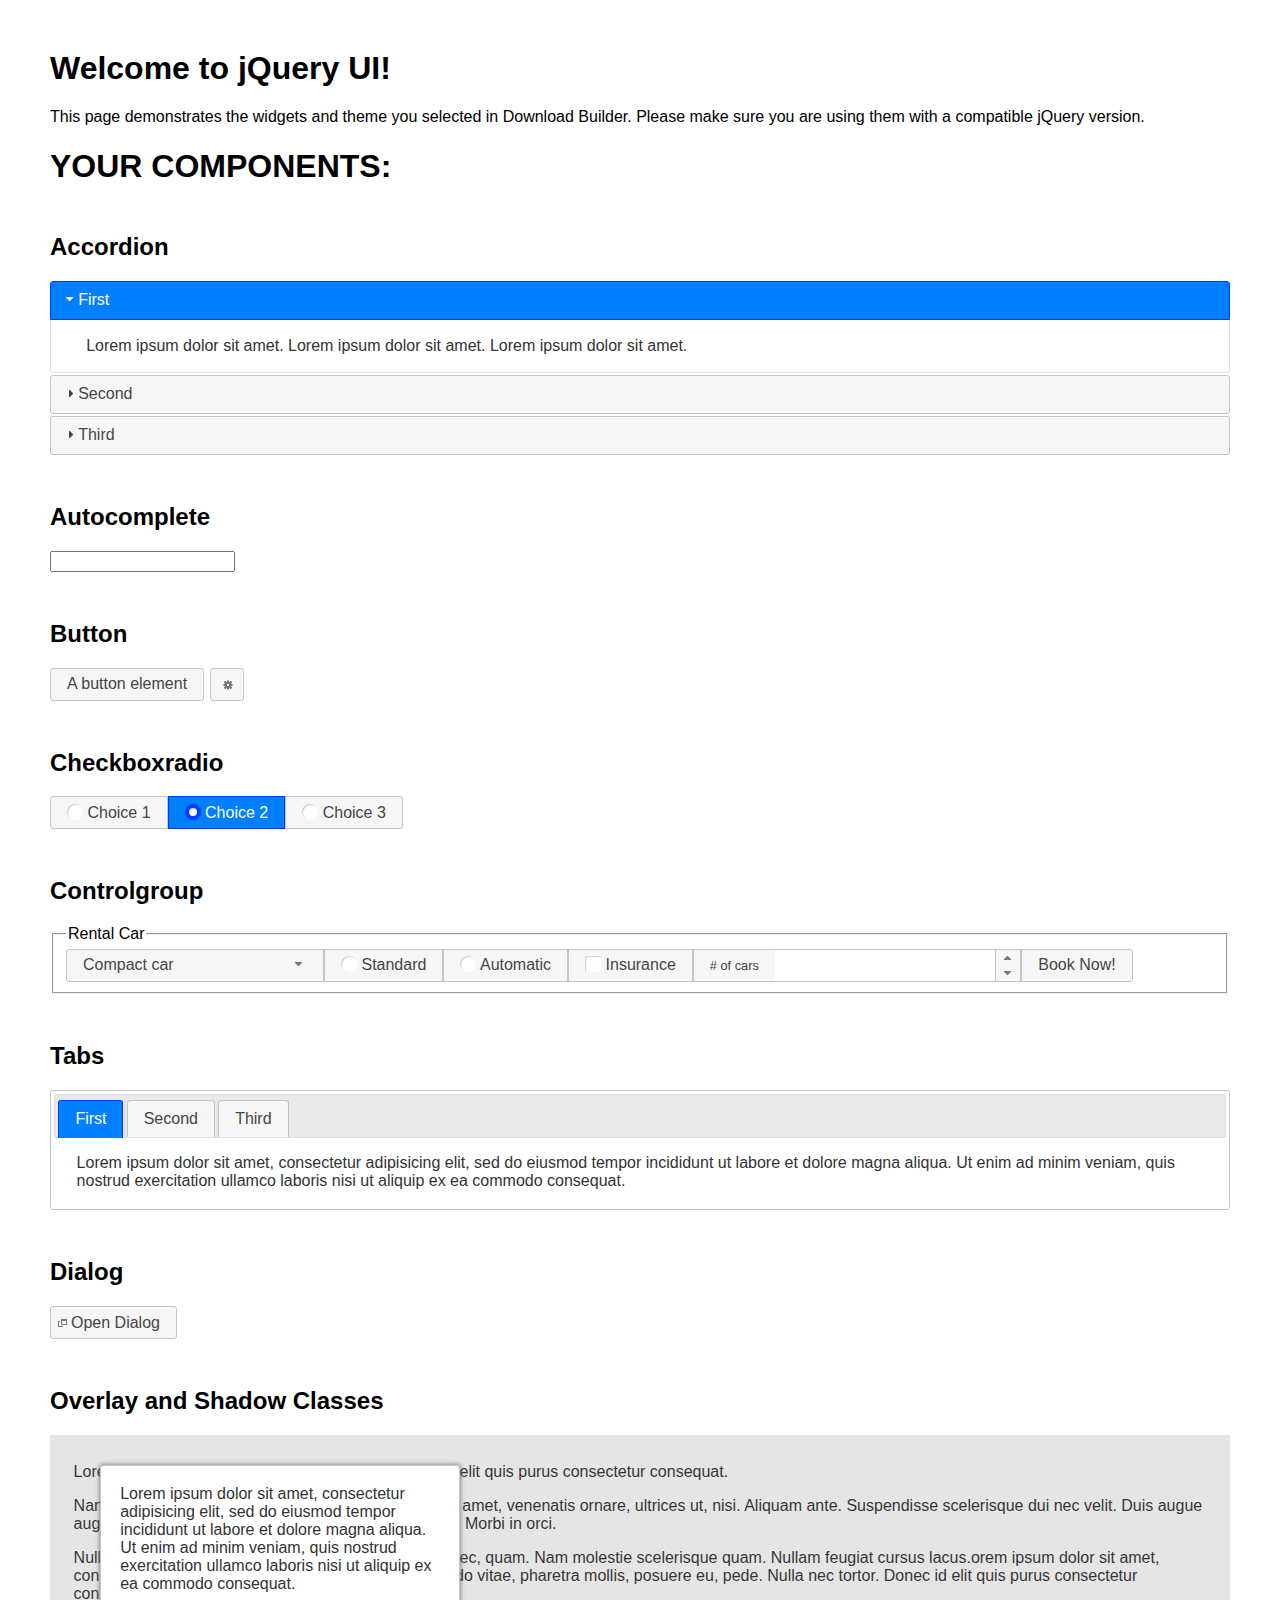
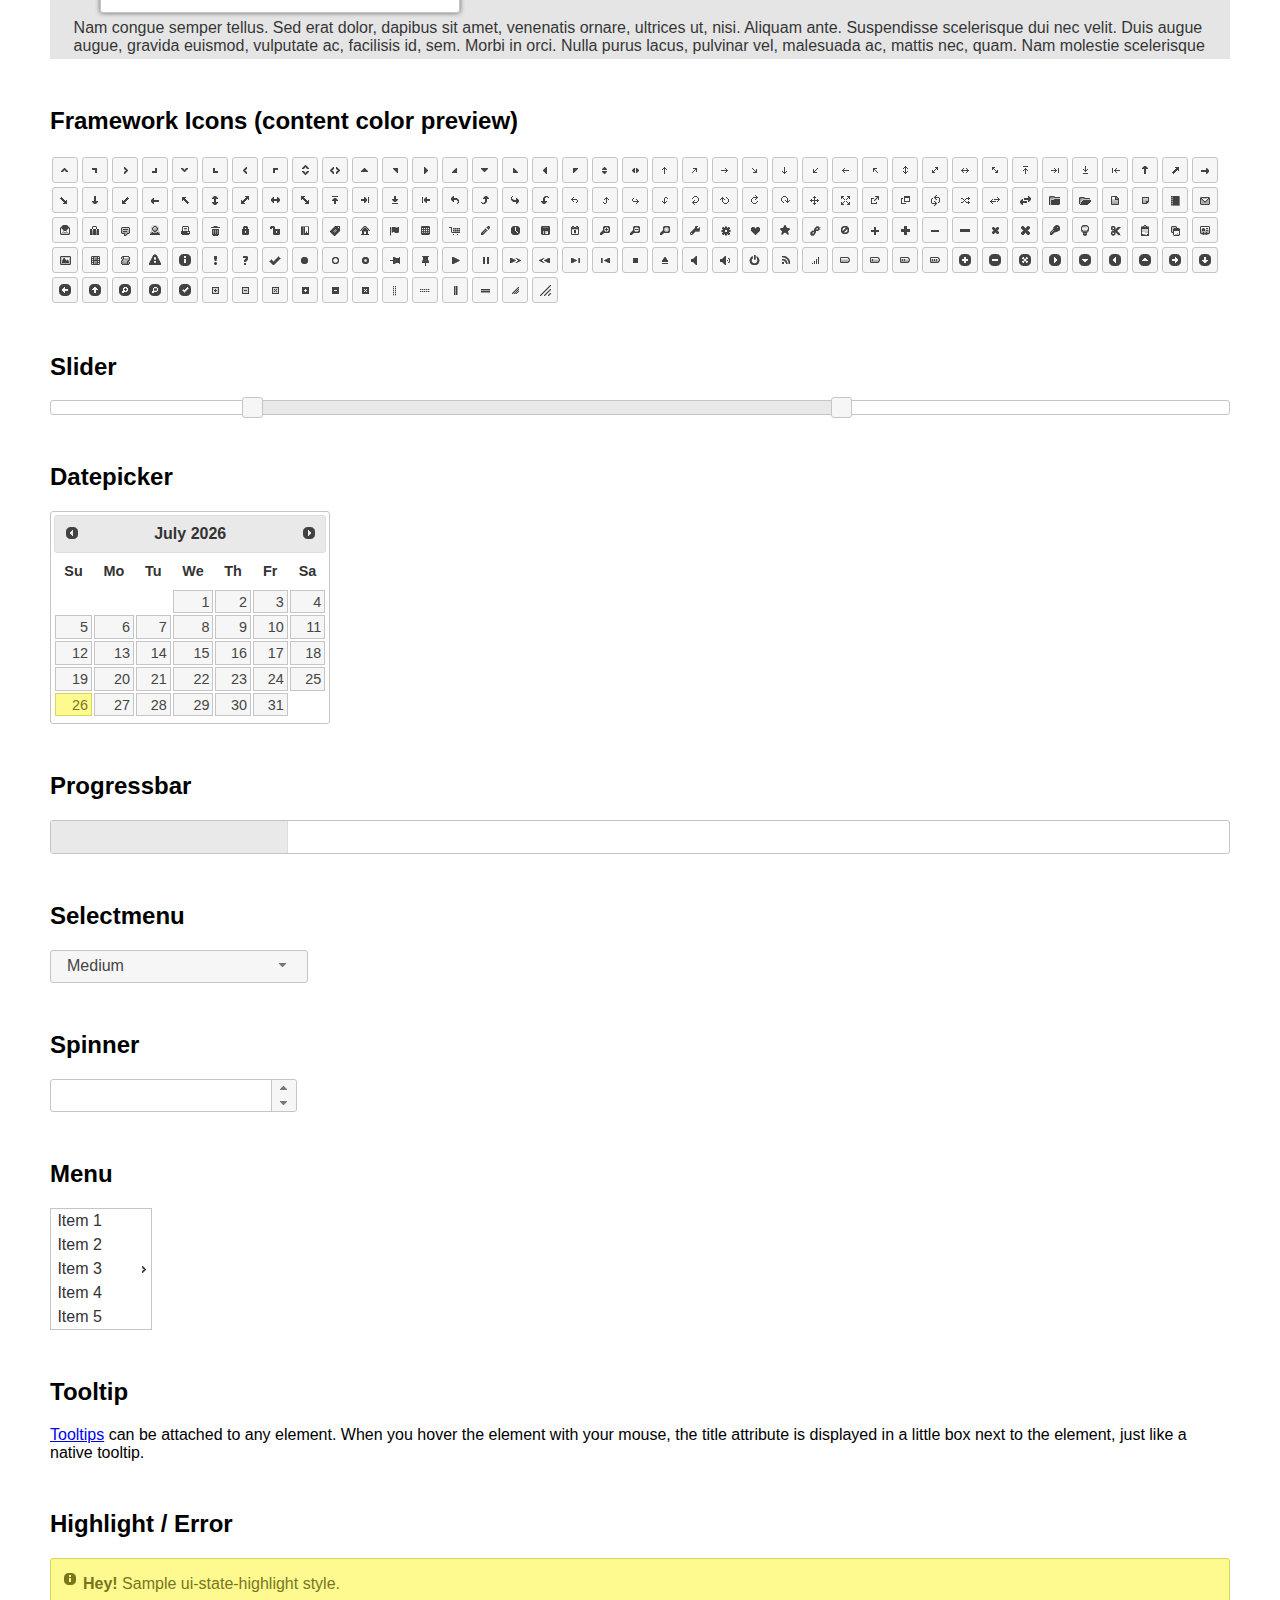
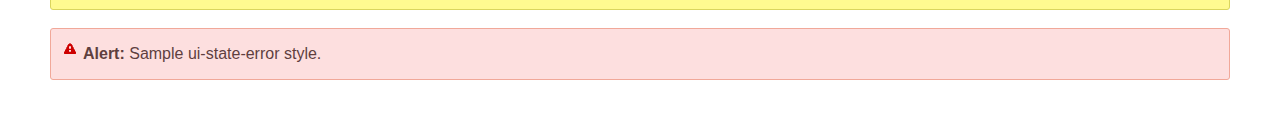
<file: jquery-ui/index.html>
<!doctype html>
<html lang="us">
<head>
	<meta charset="utf-8">
	<title>jQuery UI Example Page</title>
	<link href="jquery-ui.css" rel="stylesheet">
	<style>
	body{
		font-family: "Trebuchet MS", sans-serif;
		margin: 50px;
	}
	.demoHeaders {
		margin-top: 2em;
	}
	#dialog-link {
		padding: .4em 1em .4em 20px;
		text-decoration: none;
		position: relative;
	}
	#dialog-link span.ui-icon {
		margin: 0 5px 0 0;
		position: absolute;
		left: .2em;
		top: 50%;
		margin-top: -8px;
	}
	#icons {
		margin: 0;
		padding: 0;
	}
	#icons li {
		margin: 2px;
		position: relative;
		padding: 4px 0;
		cursor: pointer;
		float: left;
		list-style: none;
	}
	#icons span.ui-icon {
		float: left;
		margin: 0 4px;
	}
	.fakewindowcontain .ui-widget-overlay {
		position: absolute;
	}
	select {
		width: 200px;
	}
	</style>
</head>
<body>

<h1>Welcome to jQuery UI!</h1>

<div class="ui-widget">
	<p>This page demonstrates the widgets and theme you selected in Download Builder. Please make sure you are using them with a compatible jQuery version.</p>
</div>

<h1>YOUR COMPONENTS:</h1>

<!-- Accordion -->
<h2 class="demoHeaders">Accordion</h2>
<div id="accordion">
	<h3>First</h3>
	<div>Lorem ipsum dolor sit amet. Lorem ipsum dolor sit amet. Lorem ipsum dolor sit amet.</div>
	<h3>Second</h3>
	<div>Phasellus mattis tincidunt nibh.</div>
	<h3>Third</h3>
	<div>Nam dui erat, auctor a, dignissim quis.</div>
</div>

<!-- Autocomplete -->
<h2 class="demoHeaders">Autocomplete</h2>
<div>
	<input id="autocomplete" title="type &quot;a&quot;">
</div>

<!-- Button -->
<h2 class="demoHeaders">Button</h2>
<button id="button">A button element</button>
<button id="button-icon">An icon-only button</button>

<!-- Checkboxradio -->
<h2 class="demoHeaders">Checkboxradio</h2>
<form style="margin-top: 1em;">
	<div id="radioset">
		<input type="radio" id="radio1" name="radio"><label for="radio1">Choice 1</label>
		<input type="radio" id="radio2" name="radio" checked="checked"><label for="radio2">Choice 2</label>
		<input type="radio" id="radio3" name="radio"><label for="radio3">Choice 3</label>
	</div>
</form>

<!-- Controlgroup -->
<h2 class="demoHeaders">Controlgroup</h2>
<fieldset>
	<legend>Rental Car</legend>
	<div id="controlgroup">
		<select id="car-type">
			<option>Compact car</option>
			<option>Midsize car</option>
			<option>Full size car</option>
			<option>SUV</option>
			<option>Luxury</option>
			<option>Truck</option>
			<option>Van</option>
		</select>
		<label for="transmission-standard">Standard</label>
		<input type="radio" name="transmission" id="transmission-standard">
		<label for="transmission-automatic">Automatic</label>
		<input type="radio" name="transmission" id="transmission-automatic">
		<label for="insurance">Insurance</label>
		<input type="checkbox" name="insurance" id="insurance">
		<label for="horizontal-spinner" class="ui-controlgroup-label"># of cars</label>
		<input id="horizontal-spinner" class="ui-spinner-input">
		<button>Book Now!</button>
	</div>
</fieldset>

<!-- Tabs -->
<h2 class="demoHeaders">Tabs</h2>
<div id="tabs">
	<ul>
		<li><a href="#tabs-1">First</a></li>
		<li><a href="#tabs-2">Second</a></li>
		<li><a href="#tabs-3">Third</a></li>
	</ul>
	<div id="tabs-1">Lorem ipsum dolor sit amet, consectetur adipisicing elit, sed do eiusmod tempor incididunt ut labore et dolore magna aliqua. Ut enim ad minim veniam, quis nostrud exercitation ullamco laboris nisi ut aliquip ex ea commodo consequat.</div>
	<div id="tabs-2">Phasellus mattis tincidunt nibh. Cras orci urna, blandit id, pretium vel, aliquet ornare, felis. Maecenas scelerisque sem non nisl. Fusce sed lorem in enim dictum bibendum.</div>
	<div id="tabs-3">Nam dui erat, auctor a, dignissim quis, sollicitudin eu, felis. Pellentesque nisi urna, interdum eget, sagittis et, consequat vestibulum, lacus. Mauris porttitor ullamcorper augue.</div>
</div>

<h2 class="demoHeaders">Dialog</h2>
<p>
	<button id="dialog-link" class="ui-button ui-corner-all ui-widget">
		<span class="ui-icon ui-icon-newwin"></span>Open Dialog
	</button>
</p>

<h2 class="demoHeaders">Overlay and Shadow Classes</h2>
<div style="position: relative; width: 96%; height: 200px; padding:1% 2%; overflow:hidden;" class="fakewindowcontain">
	<p>Lorem ipsum dolor sit amet,  Nulla nec tortor. Donec id elit quis purus consectetur consequat. </p><p>Nam congue semper tellus. Sed erat dolor, dapibus sit amet, venenatis ornare, ultrices ut, nisi. Aliquam ante. Suspendisse scelerisque dui nec velit. Duis augue augue, gravida euismod, vulputate ac, facilisis id, sem. Morbi in orci. </p><p>Nulla purus lacus, pulvinar vel, malesuada ac, mattis nec, quam. Nam molestie scelerisque quam. Nullam feugiat cursus lacus.orem ipsum dolor sit amet, consectetur adipiscing elit. Donec libero risus, commodo vitae, pharetra mollis, posuere eu, pede. Nulla nec tortor. Donec id elit quis purus consectetur consequat. </p><p>Nam congue semper tellus. Sed erat dolor, dapibus sit amet, venenatis ornare, ultrices ut, nisi. Aliquam ante. Suspendisse scelerisque dui nec velit. Duis augue augue, gravida euismod, vulputate ac, facilisis id, sem. Morbi in orci. Nulla purus lacus, pulvinar vel, malesuada ac, mattis nec, quam. Nam molestie scelerisque quam. </p><p>Nullam feugiat cursus lacus.orem ipsum dolor sit amet, consectetur adipiscing elit. Donec libero risus, commodo vitae, pharetra mollis, posuere eu, pede. Nulla nec tortor. Donec id elit quis purus consectetur consequat. Nam congue semper tellus. Sed erat dolor, dapibus sit amet, venenatis ornare, ultrices ut, nisi. Aliquam ante. </p><p>Suspendisse scelerisque dui nec velit. Duis augue augue, gravida euismod, vulputate ac, facilisis id, sem. Morbi in orci. Nulla purus lacus, pulvinar vel, malesuada ac, mattis nec, quam. Nam molestie scelerisque quam. Nullam feugiat cursus lacus.orem ipsum dolor sit amet, consectetur adipiscing elit. Donec libero risus, commodo vitae, pharetra mollis, posuere eu, pede. Nulla nec tortor. Donec id elit quis purus consectetur consequat. Nam congue semper tellus. Sed erat dolor, dapibus sit amet, venenatis ornare, ultrices ut, nisi. </p>

	<!-- ui-dialog -->
	<div class="ui-widget-overlay ui-front"></div>
	<div style="position: absolute; width: 320px; left: 50px; top: 30px; padding: 1.2em" class="ui-widget ui-front ui-widget-content ui-corner-all ui-widget-shadow">
		Lorem ipsum dolor sit amet, consectetur adipisicing elit, sed do eiusmod tempor incididunt ut labore et dolore magna aliqua. Ut enim ad minim veniam, quis nostrud exercitation ullamco laboris nisi ut aliquip ex ea commodo consequat.
	</div>

</div>

<!-- ui-dialog -->
<div id="dialog" title="Dialog Title">
	<p>Lorem ipsum dolor sit amet, consectetur adipisicing elit, sed do eiusmod tempor incididunt ut labore et dolore magna aliqua. Ut enim ad minim veniam, quis nostrud exercitation ullamco laboris nisi ut aliquip ex ea commodo consequat.</p>
</div>


<h2 class="demoHeaders">Framework Icons (content color preview)</h2>
<ul id="icons" class="ui-widget ui-helper-clearfix">
	<li class="ui-state-default ui-corner-all" title=".ui-icon-caret-1-n"><span class="ui-icon ui-icon-caret-1-n"></span></li>
	<li class="ui-state-default ui-corner-all" title=".ui-icon-caret-1-ne"><span class="ui-icon ui-icon-caret-1-ne"></span></li>
	<li class="ui-state-default ui-corner-all" title=".ui-icon-caret-1-e"><span class="ui-icon ui-icon-caret-1-e"></span></li>
	<li class="ui-state-default ui-corner-all" title=".ui-icon-caret-1-se"><span class="ui-icon ui-icon-caret-1-se"></span></li>
	<li class="ui-state-default ui-corner-all" title=".ui-icon-caret-1-s"><span class="ui-icon ui-icon-caret-1-s"></span></li>
	<li class="ui-state-default ui-corner-all" title=".ui-icon-caret-1-sw"><span class="ui-icon ui-icon-caret-1-sw"></span></li>
	<li class="ui-state-default ui-corner-all" title=".ui-icon-caret-1-w"><span class="ui-icon ui-icon-caret-1-w"></span></li>
	<li class="ui-state-default ui-corner-all" title=".ui-icon-caret-1-nw"><span class="ui-icon ui-icon-caret-1-nw"></span></li>
	<li class="ui-state-default ui-corner-all" title=".ui-icon-caret-2-n-s"><span class="ui-icon ui-icon-caret-2-n-s"></span></li>
	<li class="ui-state-default ui-corner-all" title=".ui-icon-caret-2-e-w"><span class="ui-icon ui-icon-caret-2-e-w"></span></li>
	<li class="ui-state-default ui-corner-all" title=".ui-icon-triangle-1-n"><span class="ui-icon ui-icon-triangle-1-n"></span></li>
	<li class="ui-state-default ui-corner-all" title=".ui-icon-triangle-1-ne"><span class="ui-icon ui-icon-triangle-1-ne"></span></li>
	<li class="ui-state-default ui-corner-all" title=".ui-icon-triangle-1-e"><span class="ui-icon ui-icon-triangle-1-e"></span></li>
	<li class="ui-state-default ui-corner-all" title=".ui-icon-triangle-1-se"><span class="ui-icon ui-icon-triangle-1-se"></span></li>
	<li class="ui-state-default ui-corner-all" title=".ui-icon-triangle-1-s"><span class="ui-icon ui-icon-triangle-1-s"></span></li>
	<li class="ui-state-default ui-corner-all" title=".ui-icon-triangle-1-sw"><span class="ui-icon ui-icon-triangle-1-sw"></span></li>
	<li class="ui-state-default ui-corner-all" title=".ui-icon-triangle-1-w"><span class="ui-icon ui-icon-triangle-1-w"></span></li>
	<li class="ui-state-default ui-corner-all" title=".ui-icon-triangle-1-nw"><span class="ui-icon ui-icon-triangle-1-nw"></span></li>
	<li class="ui-state-default ui-corner-all" title=".ui-icon-triangle-2-n-s"><span class="ui-icon ui-icon-triangle-2-n-s"></span></li>
	<li class="ui-state-default ui-corner-all" title=".ui-icon-triangle-2-e-w"><span class="ui-icon ui-icon-triangle-2-e-w"></span></li>
	<li class="ui-state-default ui-corner-all" title=".ui-icon-arrow-1-n"><span class="ui-icon ui-icon-arrow-1-n"></span></li>
	<li class="ui-state-default ui-corner-all" title=".ui-icon-arrow-1-ne"><span class="ui-icon ui-icon-arrow-1-ne"></span></li>
	<li class="ui-state-default ui-corner-all" title=".ui-icon-arrow-1-e"><span class="ui-icon ui-icon-arrow-1-e"></span></li>
	<li class="ui-state-default ui-corner-all" title=".ui-icon-arrow-1-se"><span class="ui-icon ui-icon-arrow-1-se"></span></li>
	<li class="ui-state-default ui-corner-all" title=".ui-icon-arrow-1-s"><span class="ui-icon ui-icon-arrow-1-s"></span></li>
	<li class="ui-state-default ui-corner-all" title=".ui-icon-arrow-1-sw"><span class="ui-icon ui-icon-arrow-1-sw"></span></li>
	<li class="ui-state-default ui-corner-all" title=".ui-icon-arrow-1-w"><span class="ui-icon ui-icon-arrow-1-w"></span></li>
	<li class="ui-state-default ui-corner-all" title=".ui-icon-arrow-1-nw"><span class="ui-icon ui-icon-arrow-1-nw"></span></li>
	<li class="ui-state-default ui-corner-all" title=".ui-icon-arrow-2-n-s"><span class="ui-icon ui-icon-arrow-2-n-s"></span></li>
	<li class="ui-state-default ui-corner-all" title=".ui-icon-arrow-2-ne-sw"><span class="ui-icon ui-icon-arrow-2-ne-sw"></span></li>
	<li class="ui-state-default ui-corner-all" title=".ui-icon-arrow-2-e-w"><span class="ui-icon ui-icon-arrow-2-e-w"></span></li>
	<li class="ui-state-default ui-corner-all" title=".ui-icon-arrow-2-se-nw"><span class="ui-icon ui-icon-arrow-2-se-nw"></span></li>
	<li class="ui-state-default ui-corner-all" title=".ui-icon-arrowstop-1-n"><span class="ui-icon ui-icon-arrowstop-1-n"></span></li>
	<li class="ui-state-default ui-corner-all" title=".ui-icon-arrowstop-1-e"><span class="ui-icon ui-icon-arrowstop-1-e"></span></li>
	<li class="ui-state-default ui-corner-all" title=".ui-icon-arrowstop-1-s"><span class="ui-icon ui-icon-arrowstop-1-s"></span></li>
	<li class="ui-state-default ui-corner-all" title=".ui-icon-arrowstop-1-w"><span class="ui-icon ui-icon-arrowstop-1-w"></span></li>
	<li class="ui-state-default ui-corner-all" title=".ui-icon-arrowthick-1-n"><span class="ui-icon ui-icon-arrowthick-1-n"></span></li>
	<li class="ui-state-default ui-corner-all" title=".ui-icon-arrowthick-1-ne"><span class="ui-icon ui-icon-arrowthick-1-ne"></span></li>
	<li class="ui-state-default ui-corner-all" title=".ui-icon-arrowthick-1-e"><span class="ui-icon ui-icon-arrowthick-1-e"></span></li>
	<li class="ui-state-default ui-corner-all" title=".ui-icon-arrowthick-1-se"><span class="ui-icon ui-icon-arrowthick-1-se"></span></li>
	<li class="ui-state-default ui-corner-all" title=".ui-icon-arrowthick-1-s"><span class="ui-icon ui-icon-arrowthick-1-s"></span></li>
	<li class="ui-state-default ui-corner-all" title=".ui-icon-arrowthick-1-sw"><span class="ui-icon ui-icon-arrowthick-1-sw"></span></li>
	<li class="ui-state-default ui-corner-all" title=".ui-icon-arrowthick-1-w"><span class="ui-icon ui-icon-arrowthick-1-w"></span></li>
	<li class="ui-state-default ui-corner-all" title=".ui-icon-arrowthick-1-nw"><span class="ui-icon ui-icon-arrowthick-1-nw"></span></li>
	<li class="ui-state-default ui-corner-all" title=".ui-icon-arrowthick-2-n-s"><span class="ui-icon ui-icon-arrowthick-2-n-s"></span></li>
	<li class="ui-state-default ui-corner-all" title=".ui-icon-arrowthick-2-ne-sw"><span class="ui-icon ui-icon-arrowthick-2-ne-sw"></span></li>
	<li class="ui-state-default ui-corner-all" title=".ui-icon-arrowthick-2-e-w"><span class="ui-icon ui-icon-arrowthick-2-e-w"></span></li>
	<li class="ui-state-default ui-corner-all" title=".ui-icon-arrowthick-2-se-nw"><span class="ui-icon ui-icon-arrowthick-2-se-nw"></span></li>
	<li class="ui-state-default ui-corner-all" title=".ui-icon-arrowthickstop-1-n"><span class="ui-icon ui-icon-arrowthickstop-1-n"></span></li>
	<li class="ui-state-default ui-corner-all" title=".ui-icon-arrowthickstop-1-e"><span class="ui-icon ui-icon-arrowthickstop-1-e"></span></li>
	<li class="ui-state-default ui-corner-all" title=".ui-icon-arrowthickstop-1-s"><span class="ui-icon ui-icon-arrowthickstop-1-s"></span></li>
	<li class="ui-state-default ui-corner-all" title=".ui-icon-arrowthickstop-1-w"><span class="ui-icon ui-icon-arrowthickstop-1-w"></span></li>
	<li class="ui-state-default ui-corner-all" title=".ui-icon-arrowreturnthick-1-w"><span class="ui-icon ui-icon-arrowreturnthick-1-w"></span></li>
	<li class="ui-state-default ui-corner-all" title=".ui-icon-arrowreturnthick-1-n"><span class="ui-icon ui-icon-arrowreturnthick-1-n"></span></li>
	<li class="ui-state-default ui-corner-all" title=".ui-icon-arrowreturnthick-1-e"><span class="ui-icon ui-icon-arrowreturnthick-1-e"></span></li>
	<li class="ui-state-default ui-corner-all" title=".ui-icon-arrowreturnthick-1-s"><span class="ui-icon ui-icon-arrowreturnthick-1-s"></span></li>
	<li class="ui-state-default ui-corner-all" title=".ui-icon-arrowreturn-1-w"><span class="ui-icon ui-icon-arrowreturn-1-w"></span></li>
	<li class="ui-state-default ui-corner-all" title=".ui-icon-arrowreturn-1-n"><span class="ui-icon ui-icon-arrowreturn-1-n"></span></li>
	<li class="ui-state-default ui-corner-all" title=".ui-icon-arrowreturn-1-e"><span class="ui-icon ui-icon-arrowreturn-1-e"></span></li>
	<li class="ui-state-default ui-corner-all" title=".ui-icon-arrowreturn-1-s"><span class="ui-icon ui-icon-arrowreturn-1-s"></span></li>
	<li class="ui-state-default ui-corner-all" title=".ui-icon-arrowrefresh-1-w"><span class="ui-icon ui-icon-arrowrefresh-1-w"></span></li>
	<li class="ui-state-default ui-corner-all" title=".ui-icon-arrowrefresh-1-n"><span class="ui-icon ui-icon-arrowrefresh-1-n"></span></li>
	<li class="ui-state-default ui-corner-all" title=".ui-icon-arrowrefresh-1-e"><span class="ui-icon ui-icon-arrowrefresh-1-e"></span></li>
	<li class="ui-state-default ui-corner-all" title=".ui-icon-arrowrefresh-1-s"><span class="ui-icon ui-icon-arrowrefresh-1-s"></span></li>
	<li class="ui-state-default ui-corner-all" title=".ui-icon-arrow-4"><span class="ui-icon ui-icon-arrow-4"></span></li>
	<li class="ui-state-default ui-corner-all" title=".ui-icon-arrow-4-diag"><span class="ui-icon ui-icon-arrow-4-diag"></span></li>
	<li class="ui-state-default ui-corner-all" title=".ui-icon-extlink"><span class="ui-icon ui-icon-extlink"></span></li>
	<li class="ui-state-default ui-corner-all" title=".ui-icon-newwin"><span class="ui-icon ui-icon-newwin"></span></li>
	<li class="ui-state-default ui-corner-all" title=".ui-icon-refresh"><span class="ui-icon ui-icon-refresh"></span></li>
	<li class="ui-state-default ui-corner-all" title=".ui-icon-shuffle"><span class="ui-icon ui-icon-shuffle"></span></li>
	<li class="ui-state-default ui-corner-all" title=".ui-icon-transfer-e-w"><span class="ui-icon ui-icon-transfer-e-w"></span></li>
	<li class="ui-state-default ui-corner-all" title=".ui-icon-transferthick-e-w"><span class="ui-icon ui-icon-transferthick-e-w"></span></li>
	<li class="ui-state-default ui-corner-all" title=".ui-icon-folder-collapsed"><span class="ui-icon ui-icon-folder-collapsed"></span></li>
	<li class="ui-state-default ui-corner-all" title=".ui-icon-folder-open"><span class="ui-icon ui-icon-folder-open"></span></li>
	<li class="ui-state-default ui-corner-all" title=".ui-icon-document"><span class="ui-icon ui-icon-document"></span></li>
	<li class="ui-state-default ui-corner-all" title=".ui-icon-document-b"><span class="ui-icon ui-icon-document-b"></span></li>
	<li class="ui-state-default ui-corner-all" title=".ui-icon-note"><span class="ui-icon ui-icon-note"></span></li>
	<li class="ui-state-default ui-corner-all" title=".ui-icon-mail-closed"><span class="ui-icon ui-icon-mail-closed"></span></li>
	<li class="ui-state-default ui-corner-all" title=".ui-icon-mail-open"><span class="ui-icon ui-icon-mail-open"></span></li>
	<li class="ui-state-default ui-corner-all" title=".ui-icon-suitcase"><span class="ui-icon ui-icon-suitcase"></span></li>
	<li class="ui-state-default ui-corner-all" title=".ui-icon-comment"><span class="ui-icon ui-icon-comment"></span></li>
	<li class="ui-state-default ui-corner-all" title=".ui-icon-person"><span class="ui-icon ui-icon-person"></span></li>
	<li class="ui-state-default ui-corner-all" title=".ui-icon-print"><span class="ui-icon ui-icon-print"></span></li>
	<li class="ui-state-default ui-corner-all" title=".ui-icon-trash"><span class="ui-icon ui-icon-trash"></span></li>
	<li class="ui-state-default ui-corner-all" title=".ui-icon-locked"><span class="ui-icon ui-icon-locked"></span></li>
	<li class="ui-state-default ui-corner-all" title=".ui-icon-unlocked"><span class="ui-icon ui-icon-unlocked"></span></li>
	<li class="ui-state-default ui-corner-all" title=".ui-icon-bookmark"><span class="ui-icon ui-icon-bookmark"></span></li>
	<li class="ui-state-default ui-corner-all" title=".ui-icon-tag"><span class="ui-icon ui-icon-tag"></span></li>
	<li class="ui-state-default ui-corner-all" title=".ui-icon-home"><span class="ui-icon ui-icon-home"></span></li>
	<li class="ui-state-default ui-corner-all" title=".ui-icon-flag"><span class="ui-icon ui-icon-flag"></span></li>
	<li class="ui-state-default ui-corner-all" title=".ui-icon-calculator"><span class="ui-icon ui-icon-calculator"></span></li>
	<li class="ui-state-default ui-corner-all" title=".ui-icon-cart"><span class="ui-icon ui-icon-cart"></span></li>
	<li class="ui-state-default ui-corner-all" title=".ui-icon-pencil"><span class="ui-icon ui-icon-pencil"></span></li>
	<li class="ui-state-default ui-corner-all" title=".ui-icon-clock"><span class="ui-icon ui-icon-clock"></span></li>
	<li class="ui-state-default ui-corner-all" title=".ui-icon-disk"><span class="ui-icon ui-icon-disk"></span></li>
	<li class="ui-state-default ui-corner-all" title=".ui-icon-calendar"><span class="ui-icon ui-icon-calendar"></span></li>
	<li class="ui-state-default ui-corner-all" title=".ui-icon-zoomin"><span class="ui-icon ui-icon-zoomin"></span></li>
	<li class="ui-state-default ui-corner-all" title=".ui-icon-zoomout"><span class="ui-icon ui-icon-zoomout"></span></li>
	<li class="ui-state-default ui-corner-all" title=".ui-icon-search"><span class="ui-icon ui-icon-search"></span></li>
	<li class="ui-state-default ui-corner-all" title=".ui-icon-wrench"><span class="ui-icon ui-icon-wrench"></span></li>
	<li class="ui-state-default ui-corner-all" title=".ui-icon-gear"><span class="ui-icon ui-icon-gear"></span></li>
	<li class="ui-state-default ui-corner-all" title=".ui-icon-heart"><span class="ui-icon ui-icon-heart"></span></li>
	<li class="ui-state-default ui-corner-all" title=".ui-icon-star"><span class="ui-icon ui-icon-star"></span></li>
	<li class="ui-state-default ui-corner-all" title=".ui-icon-link"><span class="ui-icon ui-icon-link"></span></li>
	<li class="ui-state-default ui-corner-all" title=".ui-icon-cancel"><span class="ui-icon ui-icon-cancel"></span></li>
	<li class="ui-state-default ui-corner-all" title=".ui-icon-plus"><span class="ui-icon ui-icon-plus"></span></li>
	<li class="ui-state-default ui-corner-all" title=".ui-icon-plusthick"><span class="ui-icon ui-icon-plusthick"></span></li>
	<li class="ui-state-default ui-corner-all" title=".ui-icon-minus"><span class="ui-icon ui-icon-minus"></span></li>
	<li class="ui-state-default ui-corner-all" title=".ui-icon-minusthick"><span class="ui-icon ui-icon-minusthick"></span></li>
	<li class="ui-state-default ui-corner-all" title=".ui-icon-close"><span class="ui-icon ui-icon-close"></span></li>
	<li class="ui-state-default ui-corner-all" title=".ui-icon-closethick"><span class="ui-icon ui-icon-closethick"></span></li>
	<li class="ui-state-default ui-corner-all" title=".ui-icon-key"><span class="ui-icon ui-icon-key"></span></li>
	<li class="ui-state-default ui-corner-all" title=".ui-icon-lightbulb"><span class="ui-icon ui-icon-lightbulb"></span></li>
	<li class="ui-state-default ui-corner-all" title=".ui-icon-scissors"><span class="ui-icon ui-icon-scissors"></span></li>
	<li class="ui-state-default ui-corner-all" title=".ui-icon-clipboard"><span class="ui-icon ui-icon-clipboard"></span></li>
	<li class="ui-state-default ui-corner-all" title=".ui-icon-copy"><span class="ui-icon ui-icon-copy"></span></li>
	<li class="ui-state-default ui-corner-all" title=".ui-icon-contact"><span class="ui-icon ui-icon-contact"></span></li>
	<li class="ui-state-default ui-corner-all" title=".ui-icon-image"><span class="ui-icon ui-icon-image"></span></li>
	<li class="ui-state-default ui-corner-all" title=".ui-icon-video"><span class="ui-icon ui-icon-video"></span></li>
	<li class="ui-state-default ui-corner-all" title=".ui-icon-script"><span class="ui-icon ui-icon-script"></span></li>
	<li class="ui-state-default ui-corner-all" title=".ui-icon-alert"><span class="ui-icon ui-icon-alert"></span></li>
	<li class="ui-state-default ui-corner-all" title=".ui-icon-info"><span class="ui-icon ui-icon-info"></span></li>
	<li class="ui-state-default ui-corner-all" title=".ui-icon-notice"><span class="ui-icon ui-icon-notice"></span></li>
	<li class="ui-state-default ui-corner-all" title=".ui-icon-help"><span class="ui-icon ui-icon-help"></span></li>
	<li class="ui-state-default ui-corner-all" title=".ui-icon-check"><span class="ui-icon ui-icon-check"></span></li>
	<li class="ui-state-default ui-corner-all" title=".ui-icon-bullet"><span class="ui-icon ui-icon-bullet"></span></li>
	<li class="ui-state-default ui-corner-all" title=".ui-icon-radio-off"><span class="ui-icon ui-icon-radio-off"></span></li>
	<li class="ui-state-default ui-corner-all" title=".ui-icon-radio-on"><span class="ui-icon ui-icon-radio-on"></span></li>
	<li class="ui-state-default ui-corner-all" title=".ui-icon-pin-w"><span class="ui-icon ui-icon-pin-w"></span></li>
	<li class="ui-state-default ui-corner-all" title=".ui-icon-pin-s"><span class="ui-icon ui-icon-pin-s"></span></li>
	<li class="ui-state-default ui-corner-all" title=".ui-icon-play"><span class="ui-icon ui-icon-play"></span></li>
	<li class="ui-state-default ui-corner-all" title=".ui-icon-pause"><span class="ui-icon ui-icon-pause"></span></li>
	<li class="ui-state-default ui-corner-all" title=".ui-icon-seek-next"><span class="ui-icon ui-icon-seek-next"></span></li>
	<li class="ui-state-default ui-corner-all" title=".ui-icon-seek-prev"><span class="ui-icon ui-icon-seek-prev"></span></li>
	<li class="ui-state-default ui-corner-all" title=".ui-icon-seek-end"><span class="ui-icon ui-icon-seek-end"></span></li>
	<li class="ui-state-default ui-corner-all" title=".ui-icon-seek-first"><span class="ui-icon ui-icon-seek-first"></span></li>
	<li class="ui-state-default ui-corner-all" title=".ui-icon-stop"><span class="ui-icon ui-icon-stop"></span></li>
	<li class="ui-state-default ui-corner-all" title=".ui-icon-eject"><span class="ui-icon ui-icon-eject"></span></li>
	<li class="ui-state-default ui-corner-all" title=".ui-icon-volume-off"><span class="ui-icon ui-icon-volume-off"></span></li>
	<li class="ui-state-default ui-corner-all" title=".ui-icon-volume-on"><span class="ui-icon ui-icon-volume-on"></span></li>
	<li class="ui-state-default ui-corner-all" title=".ui-icon-power"><span class="ui-icon ui-icon-power"></span></li>
	<li class="ui-state-default ui-corner-all" title=".ui-icon-signal-diag"><span class="ui-icon ui-icon-signal-diag"></span></li>
	<li class="ui-state-default ui-corner-all" title=".ui-icon-signal"><span class="ui-icon ui-icon-signal"></span></li>
	<li class="ui-state-default ui-corner-all" title=".ui-icon-battery-0"><span class="ui-icon ui-icon-battery-0"></span></li>
	<li class="ui-state-default ui-corner-all" title=".ui-icon-battery-1"><span class="ui-icon ui-icon-battery-1"></span></li>
	<li class="ui-state-default ui-corner-all" title=".ui-icon-battery-2"><span class="ui-icon ui-icon-battery-2"></span></li>
	<li class="ui-state-default ui-corner-all" title=".ui-icon-battery-3"><span class="ui-icon ui-icon-battery-3"></span></li>
	<li class="ui-state-default ui-corner-all" title=".ui-icon-circle-plus"><span class="ui-icon ui-icon-circle-plus"></span></li>
	<li class="ui-state-default ui-corner-all" title=".ui-icon-circle-minus"><span class="ui-icon ui-icon-circle-minus"></span></li>
	<li class="ui-state-default ui-corner-all" title=".ui-icon-circle-close"><span class="ui-icon ui-icon-circle-close"></span></li>
	<li class="ui-state-default ui-corner-all" title=".ui-icon-circle-triangle-e"><span class="ui-icon ui-icon-circle-triangle-e"></span></li>
	<li class="ui-state-default ui-corner-all" title=".ui-icon-circle-triangle-s"><span class="ui-icon ui-icon-circle-triangle-s"></span></li>
	<li class="ui-state-default ui-corner-all" title=".ui-icon-circle-triangle-w"><span class="ui-icon ui-icon-circle-triangle-w"></span></li>
	<li class="ui-state-default ui-corner-all" title=".ui-icon-circle-triangle-n"><span class="ui-icon ui-icon-circle-triangle-n"></span></li>
	<li class="ui-state-default ui-corner-all" title=".ui-icon-circle-arrow-e"><span class="ui-icon ui-icon-circle-arrow-e"></span></li>
	<li class="ui-state-default ui-corner-all" title=".ui-icon-circle-arrow-s"><span class="ui-icon ui-icon-circle-arrow-s"></span></li>
	<li class="ui-state-default ui-corner-all" title=".ui-icon-circle-arrow-w"><span class="ui-icon ui-icon-circle-arrow-w"></span></li>
	<li class="ui-state-default ui-corner-all" title=".ui-icon-circle-arrow-n"><span class="ui-icon ui-icon-circle-arrow-n"></span></li>
	<li class="ui-state-default ui-corner-all" title=".ui-icon-circle-zoomin"><span class="ui-icon ui-icon-circle-zoomin"></span></li>
	<li class="ui-state-default ui-corner-all" title=".ui-icon-circle-zoomout"><span class="ui-icon ui-icon-circle-zoomout"></span></li>
	<li class="ui-state-default ui-corner-all" title=".ui-icon-circle-check"><span class="ui-icon ui-icon-circle-check"></span></li>
	<li class="ui-state-default ui-corner-all" title=".ui-icon-circlesmall-plus"><span class="ui-icon ui-icon-circlesmall-plus"></span></li>
	<li class="ui-state-default ui-corner-all" title=".ui-icon-circlesmall-minus"><span class="ui-icon ui-icon-circlesmall-minus"></span></li>
	<li class="ui-state-default ui-corner-all" title=".ui-icon-circlesmall-close"><span class="ui-icon ui-icon-circlesmall-close"></span></li>
	<li class="ui-state-default ui-corner-all" title=".ui-icon-squaresmall-plus"><span class="ui-icon ui-icon-squaresmall-plus"></span></li>
	<li class="ui-state-default ui-corner-all" title=".ui-icon-squaresmall-minus"><span class="ui-icon ui-icon-squaresmall-minus"></span></li>
	<li class="ui-state-default ui-corner-all" title=".ui-icon-squaresmall-close"><span class="ui-icon ui-icon-squaresmall-close"></span></li>
	<li class="ui-state-default ui-corner-all" title=".ui-icon-grip-dotted-vertical"><span class="ui-icon ui-icon-grip-dotted-vertical"></span></li>
	<li class="ui-state-default ui-corner-all" title=".ui-icon-grip-dotted-horizontal"><span class="ui-icon ui-icon-grip-dotted-horizontal"></span></li>
	<li class="ui-state-default ui-corner-all" title=".ui-icon-grip-solid-vertical"><span class="ui-icon ui-icon-grip-solid-vertical"></span></li>
	<li class="ui-state-default ui-corner-all" title=".ui-icon-grip-solid-horizontal"><span class="ui-icon ui-icon-grip-solid-horizontal"></span></li>
	<li class="ui-state-default ui-corner-all" title=".ui-icon-gripsmall-diagonal-se"><span class="ui-icon ui-icon-gripsmall-diagonal-se"></span></li>
	<li class="ui-state-default ui-corner-all" title=".ui-icon-grip-diagonal-se"><span class="ui-icon ui-icon-grip-diagonal-se"></span></li>
</ul>

<!-- Slider -->
<h2 class="demoHeaders">Slider</h2>
<div id="slider"></div>

<!-- Datepicker -->
<h2 class="demoHeaders">Datepicker</h2>
<div id="datepicker"></div>

<!-- Progressbar -->
<h2 class="demoHeaders">Progressbar</h2>
<div id="progressbar"></div>

<!-- Progressbar -->
<h2 class="demoHeaders">Selectmenu</h2>
<select id="selectmenu">
	<option>Slower</option>
	<option>Slow</option>
	<option selected="selected">Medium</option>
	<option>Fast</option>
	<option>Faster</option>
</select>

<!-- Spinner -->
<h2 class="demoHeaders">Spinner</h2>
<input id="spinner">

<!-- Menu -->
<h2 class="demoHeaders">Menu</h2>
<ul style="width:100px;" id="menu">
	<li><div>Item 1</div></li>
	<li><div>Item 2</div></li>
	<li><div>Item 3</div>
		<ul>
			<li><div>Item 3-1</div></li>
			<li><div>Item 3-2</div></li>
			<li><div>Item 3-3</div></li>
			<li><div>Item 3-4</div></li>
			<li><div>Item 3-5</div></li>
		</ul>
	</li>
	<li><div>Item 4</div></li>
	<li><div>Item 5</div></li>
</ul>

<!-- Tooltip -->
<h2 class="demoHeaders">Tooltip</h2>
<p id="tooltip">
	<a href="#" title="That&apos;s what this widget is">Tooltips</a> can be attached to any element. When you hover
the element with your mouse, the title attribute is displayed in a little box next to the element, just like a native tooltip.
</p>

<!-- Highlight / Error -->
<h2 class="demoHeaders">Highlight / Error</h2>
<div class="ui-widget">
	<div class="ui-state-highlight ui-corner-all" style="margin-top: 20px; padding: 0 .7em;">
		<p><span class="ui-icon ui-icon-info" style="float: left; margin-right: .3em;"></span>
		<strong>Hey!</strong> Sample ui-state-highlight style.</p>
	</div>
</div>
<br>
<div class="ui-widget">
	<div class="ui-state-error ui-corner-all" style="padding: 0 .7em;">
		<p><span class="ui-icon ui-icon-alert" style="float: left; margin-right: .3em;"></span>
		<strong>Alert:</strong> Sample ui-state-error style.</p>
	</div>
</div>

<script src="external/jquery/jquery.js"></script>
<script src="jquery-ui.js"></script>
<script>
$( "#accordion" ).accordion();

var availableTags = [
	"ActionScript",
	"AppleScript",
	"Asp",
	"BASIC",
	"C",
	"C++",
	"Clojure",
	"COBOL",
	"ColdFusion",
	"Erlang",
	"Fortran",
	"Groovy",
	"Haskell",
	"Java",
	"JavaScript",
	"Lisp",
	"Perl",
	"PHP",
	"Python",
	"Ruby",
	"Scala",
	"Scheme"
];
$( "#autocomplete" ).autocomplete({
	source: availableTags
});

$( "#button" ).button();
$( "#button-icon" ).button({
	icon: "ui-icon-gear",
	showLabel: false
});

$( "#radioset" ).buttonset();

$( "#controlgroup" ).controlgroup();

$( "#tabs" ).tabs();

$( "#dialog" ).dialog({
	autoOpen: false,
	width: 400,
	buttons: [
		{
			text: "Ok",
			click: function() {
				$( this ).dialog( "close" );
			}
		},
		{
			text: "Cancel",
			click: function() {
				$( this ).dialog( "close" );
			}
		}
	]
});

// Link to open the dialog
$( "#dialog-link" ).click(function( event ) {
	$( "#dialog" ).dialog( "open" );
	event.preventDefault();
});

$( "#datepicker" ).datepicker({
	inline: true
});

$( "#slider" ).slider({
	range: true,
	values: [ 17, 67 ]
});

$( "#progressbar" ).progressbar({
	value: 20
});

$( "#spinner" ).spinner();

$( "#menu" ).menu();

$( "#tooltip" ).tooltip();

$( "#selectmenu" ).selectmenu();

// Hover states on the static widgets
$( "#dialog-link, #icons li" ).hover(
	function() {
		$( this ).addClass( "ui-state-hover" );
	},
	function() {
		$( this ).removeClass( "ui-state-hover" );
	}
);
</script>
</body>
</html>
</file>
